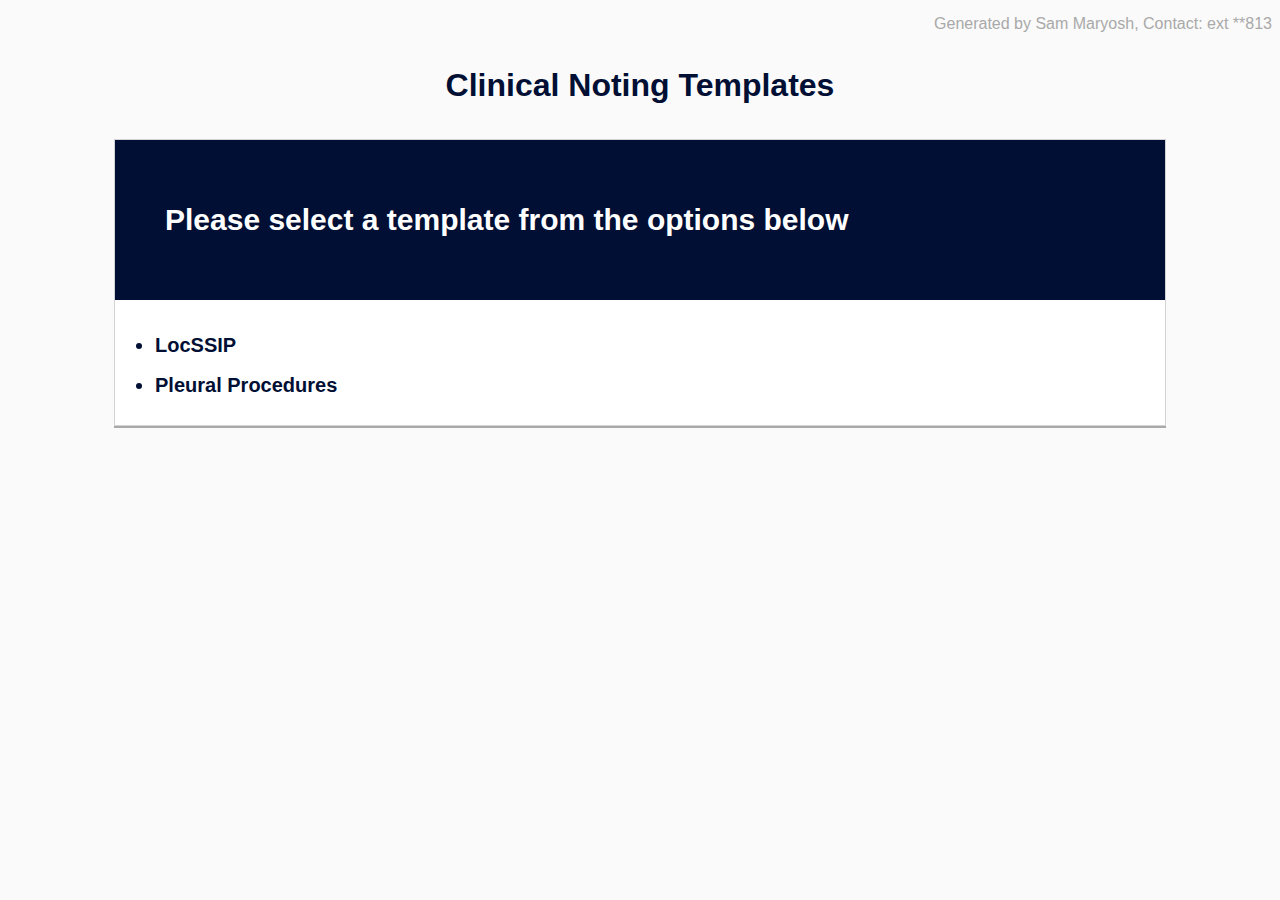
<file: index.html>
<!DOCTYPE html>

<head>
    <title>Clinical Noting Templates</title>
    <link href="./styles.css" rel="stylesheet">
</head>

<header>
    <p>Generated by Sam Maryosh, Contact: ext **813</p>
</header>

<body>

    <h1>Clinical Noting Templates</h1>

    <section class="templates">
        <h2>Please select a template from the options below</h2>

        <div class="infocontainer">
            
            <ul>
                <li>
                    <a class="link" href="./Templates/LocSSIP.html">LocSSIP</a>
                </li>
                <li>
                    <a class="link" href="./Templates/Pleural Procedures.html">Pleural Procedures</a>
                </li>
            </ul>
            
        </div>
    </section>
</body>
</file>
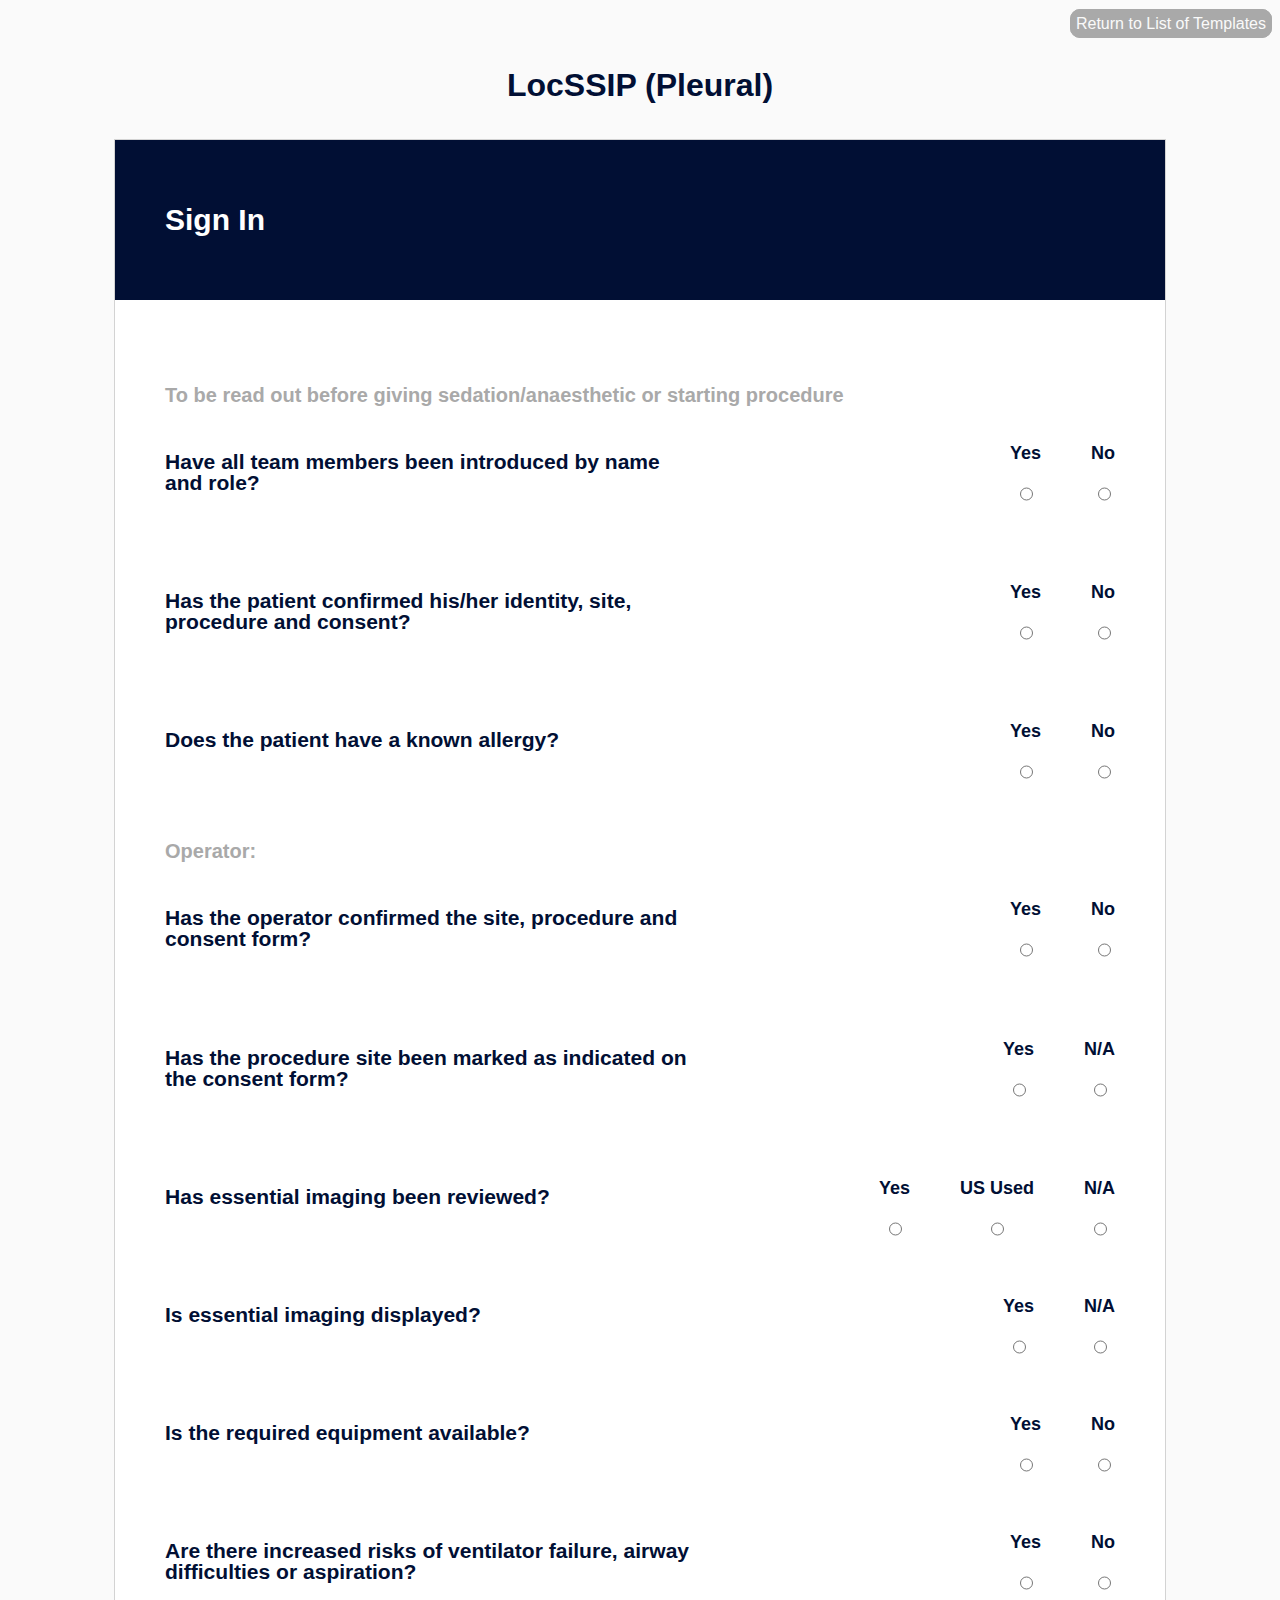
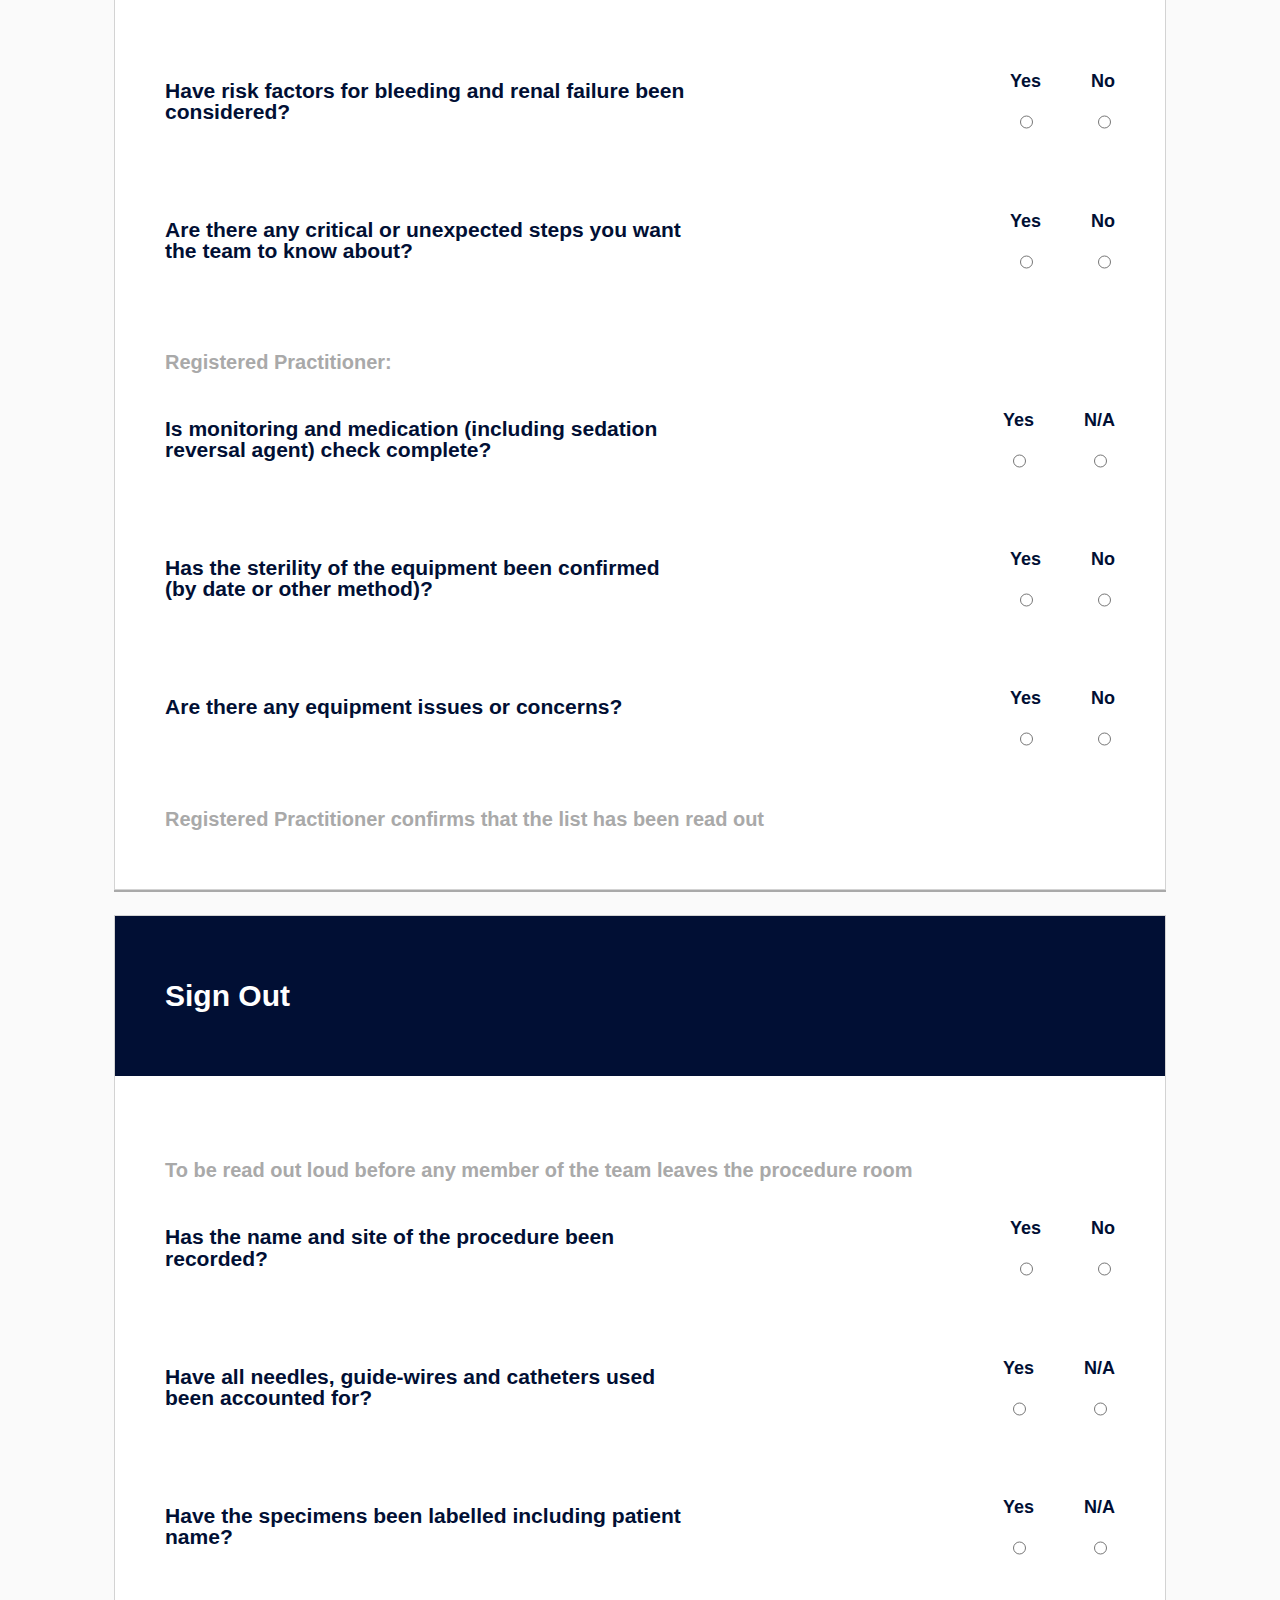
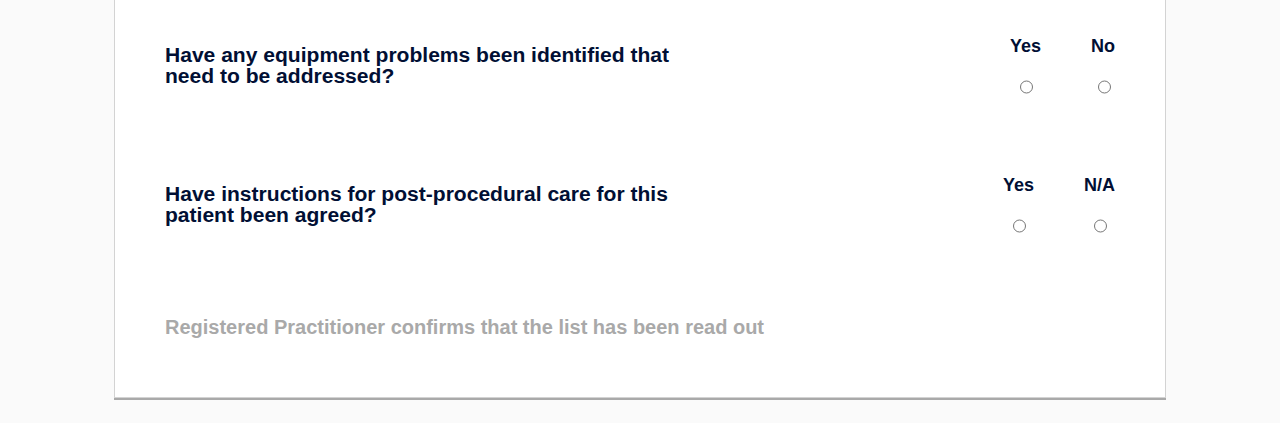
<file: Templates/LocSSIP.html>
<!DOCTYPE html>

<head>
    <title>LocSSIP (Pleural)</title>
    <link href="../styles.css" rel="stylesheet">
</head>

<header>
    <p>
        <a class="button" href="../index.html">Return to List of Templates</a>
    </p>
</header>

<body>

    <h1>LocSSIP (Pleural)</h1>

    <section class="sign-in">
        <h2>Sign In</h2>

        <div class="infocontainer">

            <br>
            <p>To be read out before giving sedation/anaesthetic or starting procedure</p>

            <div class="intro">
                <h3>Have all team members been introduced by name and role?</h3>
                <div class="radio">
                    <label for="no1">No</label>
                    <input type="radio" id="no1" name="intro">
                </div>
                <div class="radio">
                    <label for="yes1">Yes</label>
                    <input type="radio" id="yes1" name="intro">
                </div>
            </div>

            <div class="identity">
                <h3>Has the patient confirmed his/her identity, site, procedure and consent?</h3>
                <div class="radio">
                    <label for="no2">No</label>
                    <input type="radio" id="no2" name="identity">
                </div>
                <div class="radio">
                    <label for="yes2">Yes</label>
                    <input type="radio" id="yes2" name="identity">
                </div>
            </div>

            <div class="allergy">
                <h3>Does the patient have a known allergy?</h3>
                <div class="radio">
                    <label for="no3">No</label>
                    <input type="radio" id="no3" name="allergy">
                </div>
                <div class="radio">
                    <label for="yes3">Yes</label>
                    <input type="radio" id="yes3" name="allergy">
                </div>
            </div>

            <p>Operator:</p>

            <div class="consent">
                <h3>Has the operator confirmed the site, procedure and consent form?</h3>
                <div class="radio">
                    <label for="no4">No</label>
                    <input type="radio" id="no4" name="consent">
                </div>
                <div class="radio">
                    <label for="yes4">Yes</label>
                    <input type="radio" id="yes4" name="consent">
                </div>
            </div>

            <div class="marked">
                <h3>Has the procedure site been marked as indicated on the consent form?</h3>
                <div class="radio">
                    <label for="na5">N/A</label>
                    <input type="radio" id="na5" name="marked">
                </div>
                <div class="radio">
                    <label for="yes5">Yes</label>
                    <input type="radio" id="yes5" name="marked">
                </div>
            </div>

            <div class="imgrv">
                <h3>Has essential imaging been reviewed?</h3>
                <div class="radio">
                    <label for="na6">N/A</label>
                    <input type="radio" id="na6" name="imgrv">
                </div>
                <div class="radio">
                    <label for="us">US Used</label>
                    <input type="radio" id="us" name="imgrv">
                </div>
                <div class="radio">
                    <label for="yes6">Yes</label>
                    <input type="radio" id="yes6" name="imgrv">
                </div>
            </div>

            <div class="imgdisp">
                <h3>Is essential imaging displayed?</h3>
                <div class="radio">
                    <label for="na7">N/A</label>
                    <input type="radio" id="na7" name="imgdisp">
                </div>
                <div class="radio">
                    <label for="yes7">Yes</label>
                    <input type="radio" id="yes7" name="imgdisp">
                </div>
            </div>

            <div class="equip">
                <h3>Is the required equipment available?</h3>
                <div class="radio">
                    <label for="no8">No</label>
                    <input type="radio" id="no8" name="equip">
                </div>
                <div class="radio">
                    <label for="yes8">Yes</label>
                    <input type="radio" id="yes8" name="equip">
                </div>
            </div>

            <div class="difficulties">
                <h3>Are there increased risks of ventilator failure, airway difficulties or aspiration?</h3>
                <div class="radio">
                    <label for="no9">No</label>
                    <input type="radio" id="no9" name="difficulties">
                </div>
                <div class="radio">
                    <label for="yes9">Yes</label>
                    <input type="radio" id="yes9" name="difficulties">
                </div>
            </div>

            <div class="risks">
                <h3>Have risk factors for bleeding and renal failure been considered?</h3>
                <div class="radio">
                    <label for="no10">No</label>
                    <input type="radio" id="no10" name="risks">
                </div>
                <div class="radio">
                    <label for="yes10">Yes</label>
                    <input type="radio" id="yes10" name="risks">
                </div>
            </div>

            <div class="critstep">
                <h3>Are there any critical or unexpected steps you want the team to know about?</h3>
                <div class="radio">
                    <label for="no11">No</label>
                    <input type="radio" id="no11" name="critstep">
                </div>
                <div class="radio">
                    <label for="yes11">Yes</label>
                    <input type="radio" id="yes11" name="critstep">
                </div>
            </div>

            <p>Registered Practitioner:</p>

            <div class="med">
                <h3>Is monitoring and medication (including sedation reversal agent) check complete?</h3>
                <div class="radio">
                    <label for="na12">N/A</label>
                    <input type="radio" id="na12" name="med">
                </div>
                <div class="radio">
                    <label for="yes12">Yes</label>
                    <input type="radio" id="yes12" name="med">
                </div>
            </div>

            <div class="sterility">
                <h3>Has the sterility of the equipment been confirmed (by date or other method)?</h3>
                <div class="radio">
                    <label for="no13">No</label>
                    <input type="radio" id="no13" name="sterility">
                </div>
                <div class="radio">
                    <label for="yes13">Yes</label>
                    <input type="radio" id="yes13" name="sterility">
                </div>
            </div>

            <div class="concerns">
                <h3>Are there any equipment issues or concerns?</h3>
                <div class="radio">
                    <label for="no14">No</label>
                    <input type="radio" id="no14" name="concerns">
                </div>
                <div class="radio">
                    <label for="yes14">Yes</label>
                    <input type="radio" id="yes14" name="concerns">
                </div>
            </div>

            <p>Registered Practitioner confirms that the list has been read out</p>
            <br>

        </div>

    </section>

    <section class="sign-out">

        <h2>Sign Out</h2>

        <div class="infocontainer">

            <br>
            <p>To be read out loud before any member of the team leaves the procedure room</p>

            <div class="record">
                <h3>Has the name and site of the procedure been recorded?</h3>
                <div class="radio">
                    <label for="no15">No</label>
                    <input type="radio" id="no15" name="record">
                </div>
                <div class="radio">
                    <label for="yes15">Yes</label>
                    <input type="radio" id="yes15" name="record">
                </div>
            </div>

            <div class="sharps">
                <h3>Have all needles, guide-wires and catheters used been accounted for?</h3>
                <div class="radio">
                    <label for="na16">N/A</label>
                    <input type="radio" id="na16" name="sharps">
                </div>
                <div class="radio">
                    <label for="yes16">Yes</label>
                    <input type="radio" id="yes16" name="sharps">
                </div>
            </div>

            <div class="specimins">
                <h3>Have the specimens been labelled including patient name?</h3>
                <div class="radio">
                    <label for="na17">N/A</label>
                    <input type="radio" id="na17" name="specimins">
                </div>
                <div class="radio">
                    <label for="yes17">Yes</label>
                    <input type="radio" id="yes17" name="specimins">
                </div>
            </div>

            <div class="problems">
                <h3>Have any equipment problems been identified that need to be addressed?</h3>
                <div class="radio">
                    <label for="no18">No</label>
                    <input type="radio" id="no18" name="problems">
                </div>
                <div class="radio">
                    <label for="yes18">Yes</label>
                    <input type="radio" id="yes18" name="problems">
                </div>
            </div>

            <div class="instruction">
                <h3>Have instructions for post-procedural care for this patient been agreed?</h3>
                <div class="radio">
                    <label for="na19">N/A</label>
                    <input type="radio" id="na19" name="instruction">
                </div>
                <div class="radio">
                    <label for="yes19">Yes</label>
                    <input type="radio" id="yes19" name="instruction">
                </div>
            </div>

            <p>Registered Practitioner confirms that the list has been read out</p>
            <br>

        </div>

    </section>

</body>
</file>
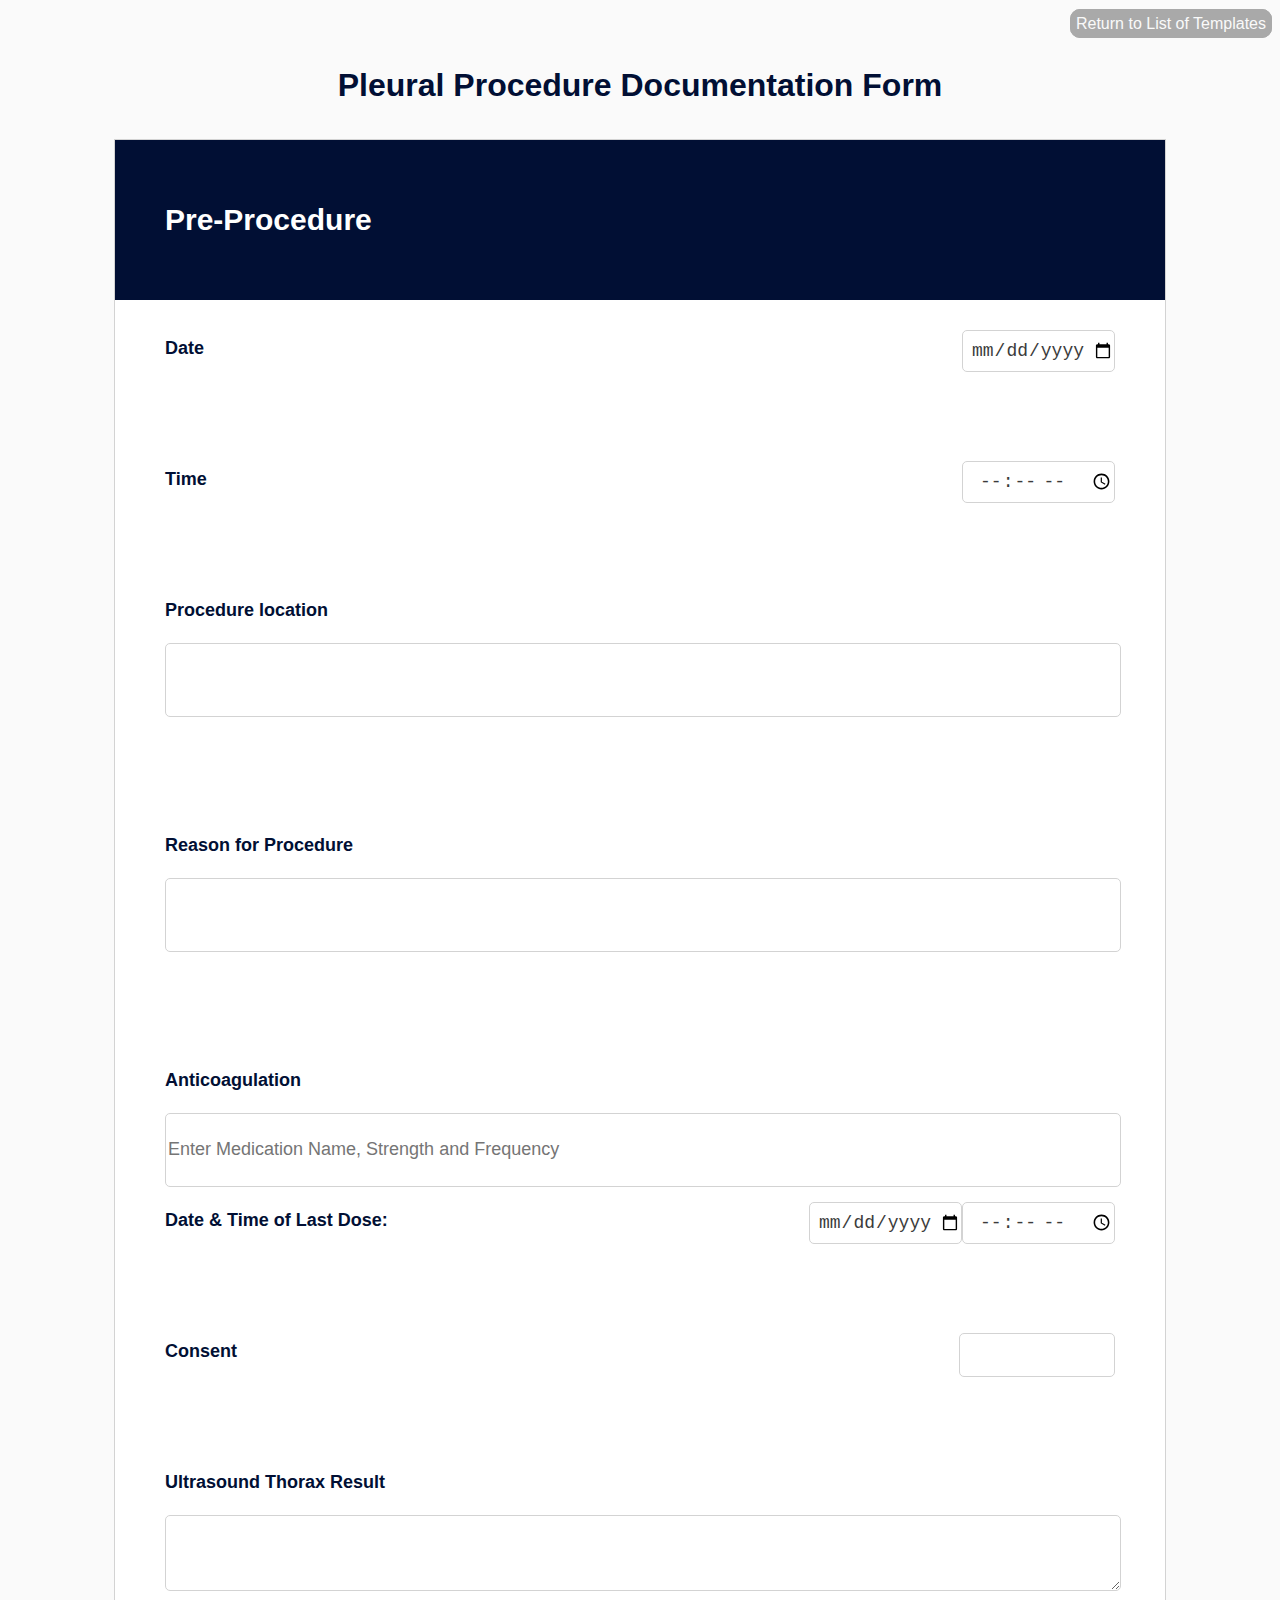
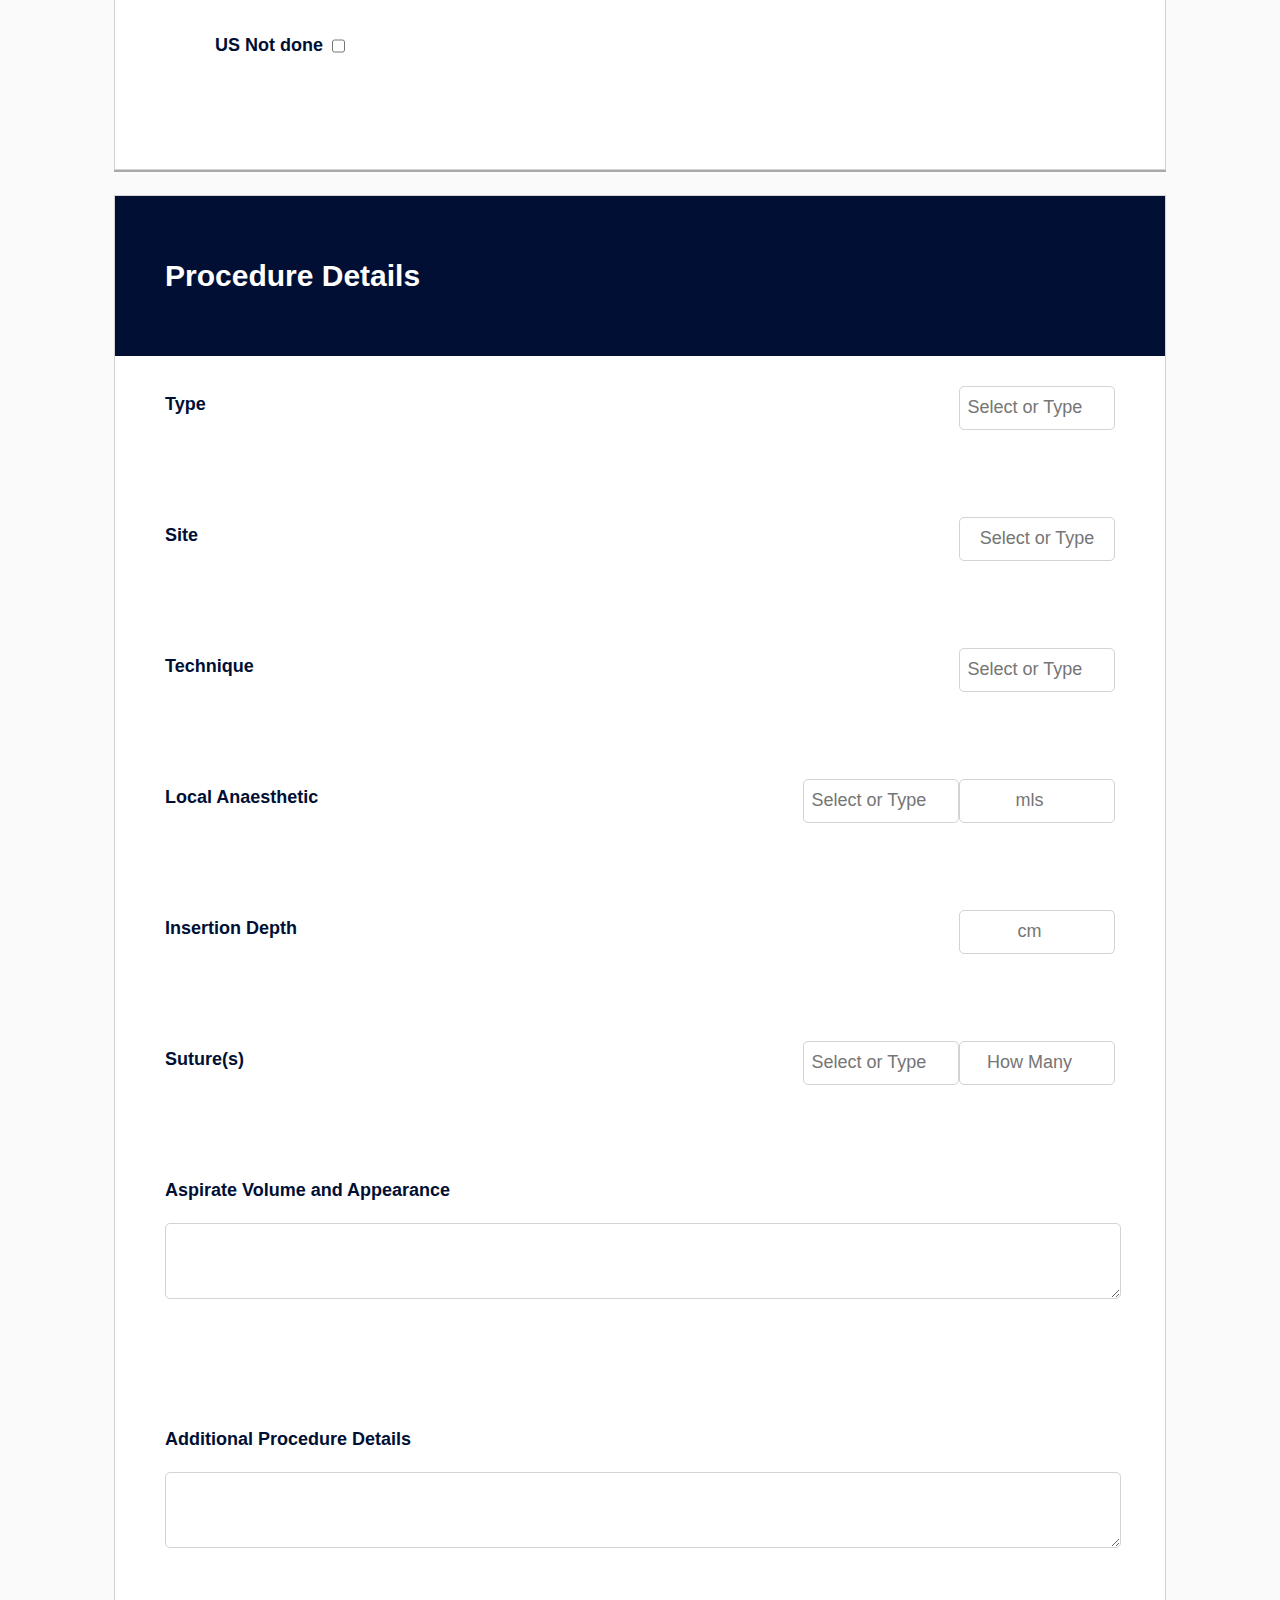
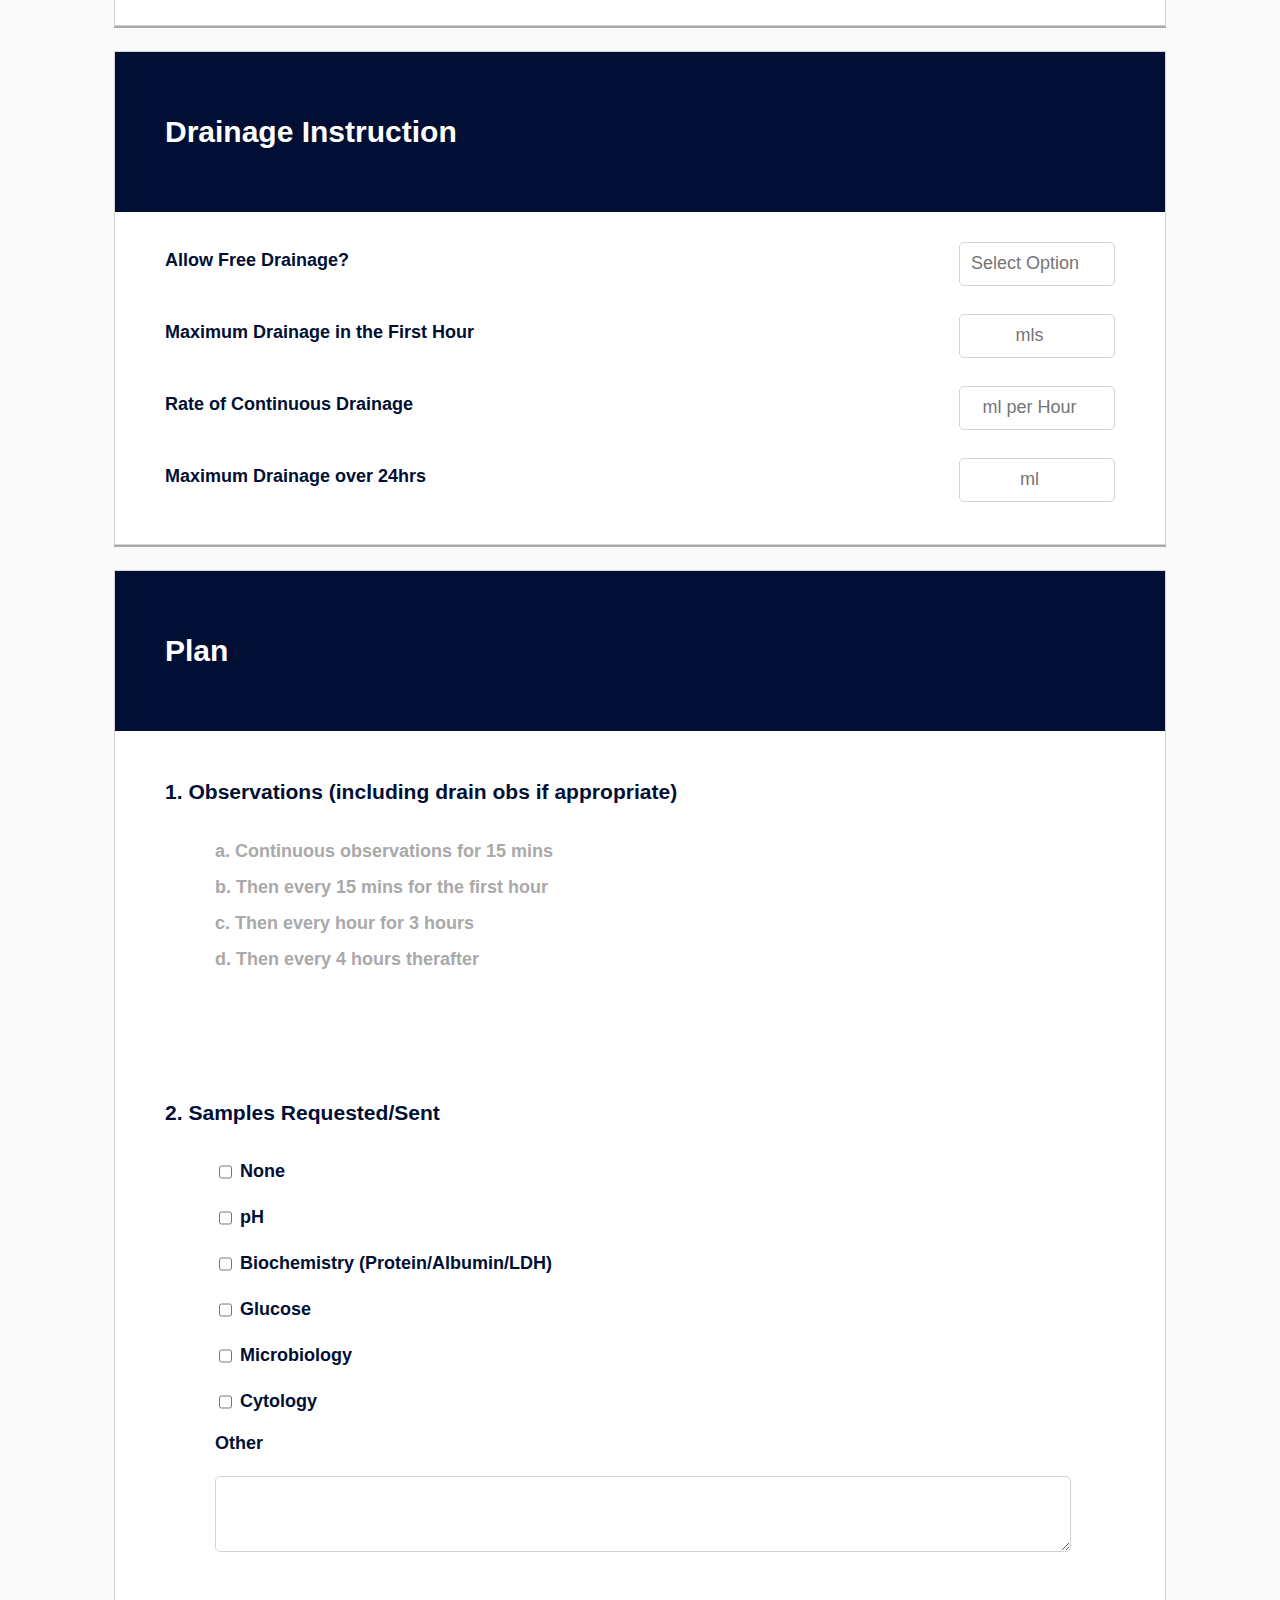
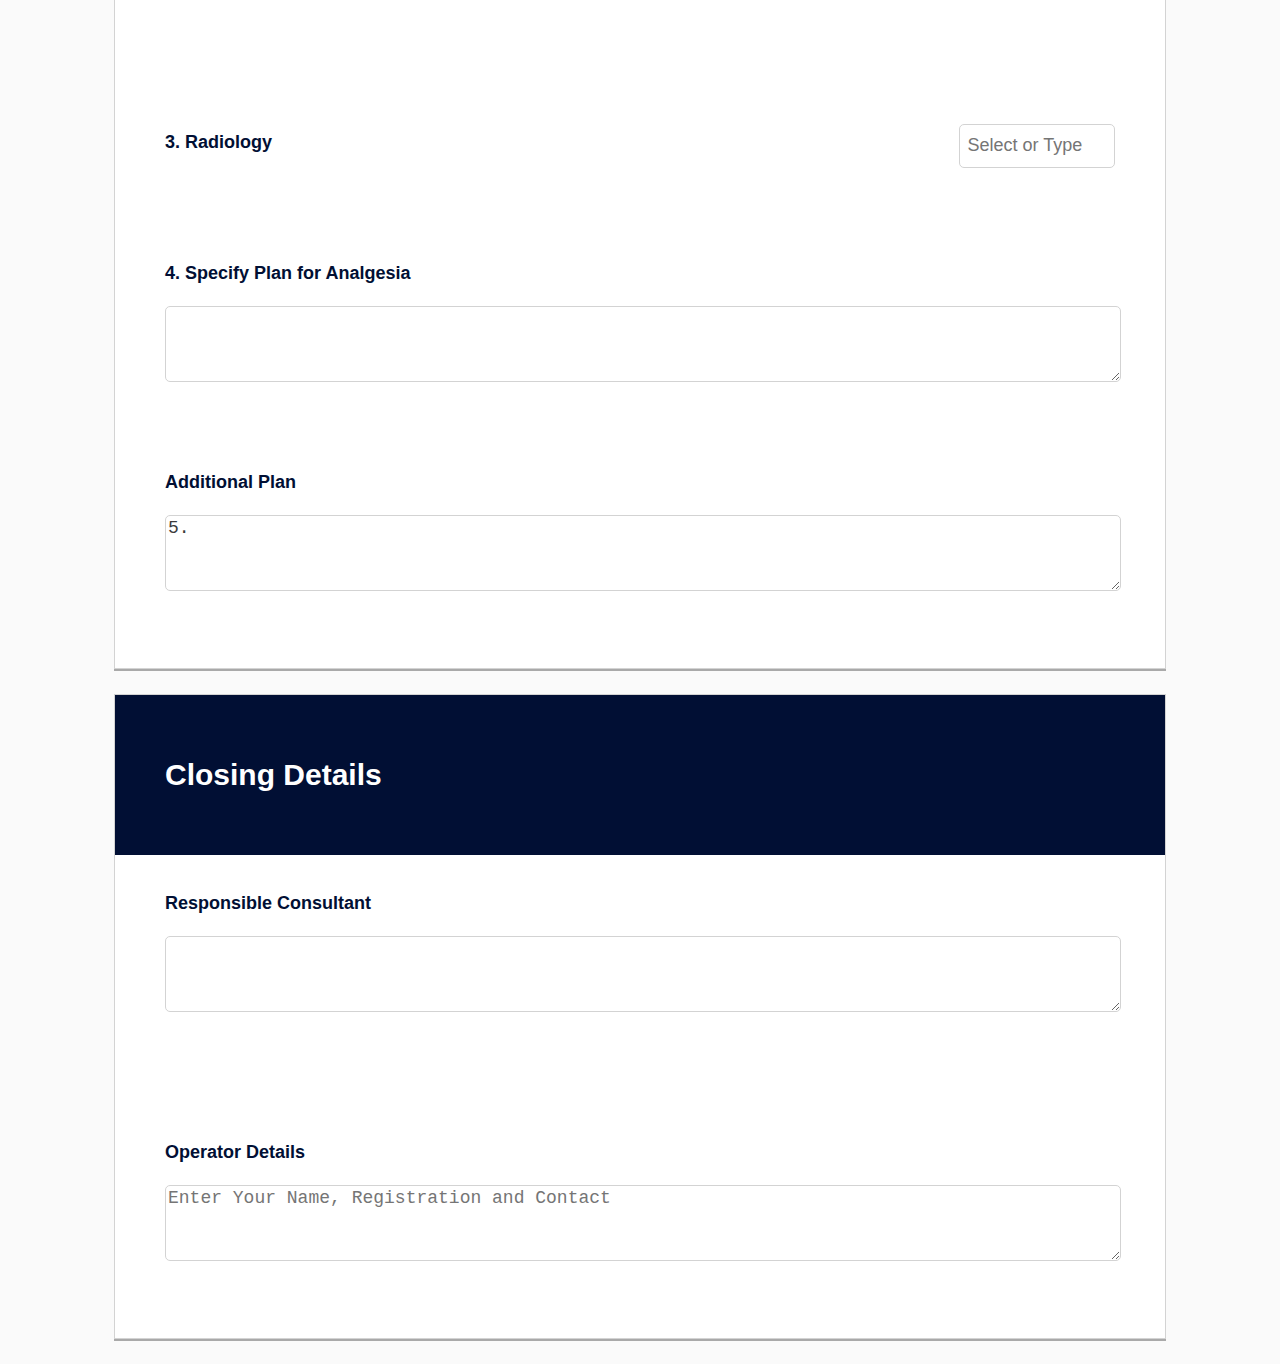
<file: Templates/Pleural Procedures.html>
<!DOCTYPE html>
<html>
    <head>
        <title>Pleural Procedure Documentation Form</title>
        <link href="../styles.css" rel="stylesheet">
    </head>

    <header>
        <p>
            <a class="button" href="../index.html">Return to List of Templates</a>
        </p>
    </header>

    <body>

        <h1>Pleural Procedure Documentation Form</h1>
        
        <!--Pre-procedure details box START-->
        <section class="pre-procedure">

            <h2>Pre-Procedure</h2>
            <div class="infocontainer">
                <!--Date, time and location-->
                <div class="date">
                    <label for="date">Date</label>
                    <input class="rightshift" type="date" id="date">
                </div>
                <br>
                <div class="time">
                    <label for="time">Time</label>
                    <input class="rightshift" type="time" id="time">
                </div>
                <br>
                <div class="location">
                    <label for="location">Procedure location</label>
                    <input class="fullwidth" type="text" id="location">
                </div>
                <br>
                <div class="reason">
                    <label for="reason">Reason for Procedure</label>
                    <input class="fullwidth" type="text" id="reason" list="pathologies">
                </div>
                <br>
                <!--Anticoagulation drug, last dose time and date-->
                <div class="anticoagulation">
                    <label for="anticoagulation">Anticoagulation
                    <input class="fullwidth" type="text" id="anticoagulant" placeholder="Enter Medication Name, Strength and Frequency">
                    <label for="date&time">Date & Time of Last Dose:</label>
                    <input class="rightshift" type="time" id="date&time">
                    <input class="rightshift" type="date" id="date&time">                    
                </div>
                <br>
                <div class="consent">
                    <!--Consent-->
                    <label for="consent">Consent</label>
                    <input class="rightshift" type="text" id="consent" list="consent-types">
                    <datalist id="consent-types">
                        <option value="Verbal"></option>
                        <option value="Consent Form 1"></option>
                        <option value="Consent Form 2"></option>
                        <option value="Consent Form 3"></option>
                        <option value="Consent Form 4"></option>
                    </datalist>
                </div>
                <br>
                <!--Ultrasound-->
                <div class="ultrasound">
                    <label for="ultrasound">Ultrasound Thorax Result</label>
                    <textarea class="fullwidth" type="text" id="ultrasound"></textarea>
                    <div class="centralise">
                        <label for="usnotdone">US Not done</label>
                        <input type="checkbox" id="usnotdone">
                    </div>
                </div>
            </div>

        </section>

        <!--main procedure detils box START-->
        <section class="procedure">

            <h2>Procedure Details</h2>
            <div class="infocontainer">
                <!--type of drainage-->
                <div class="drain-types">
                    <label for="draintype">Type</label>
                    <input class="rightshift" type="text" id="draintype" list="listofdraintypes" placeholder="Select or Type">
                    <datalist id="listofdraintypes">
                        <option value="Diagnostic Aspiration"></option>
                        <option value="Thoracoscentesis (Therapeutic Aspiration)"></option>
                        <option value="Pleural Vent"></option>
                        <option value="12FG Seldinger"></option>
                        <option value="18FG Seldinger"></option>
                        <option value="24FG"></option>
                        <option value="26FG Blunt Dissection"></option>
                        <option value="IPC (Indwelling Pleural Catheter/ Pleurx)"></option>
                    </datalist>
                </div>
                <br>
                <!---site of drainage-->
                <div class="site">
                    <label for="site">Site</label>
                    <input class="rightshift" type="text" id="site" ist="sites" placeholder="Select or Type">
                    <datalist id="sites">
                        <option value="Left Triangle of Safety"></option>
                        <option value="Left Dorsum"></option>
                        <option value="Right Triangle of Safety"></option>
                        <option value="Right Dorsum"></option>
                        <option value="Other (Please Specify in 'Additional Procedure Details')"></option>
                    </datalist>
                </div>
                <br>
                <!--technique-->
                <div class="technique">
                    <label for="technique">Technique</label>
                    <input class="rightshift" type="text" id="rechnique" list="techniques" placeholder="Select or Type">
                    <datalist id="techniques">
                        <option value="No Touch"></option>
                        <option value="Clean"></option>
                        <option value="Aseptic"></option>
                    </datalist>
                </div>
                <br>
                <!--anaesthetic-->
                <div class="anaesthetic">
                    <label for="anaesthetic">Local Anaesthetic</label>
                    <input class="rightshift" type="number" id="mls" placeholder="mls" placeholder="Select or Type">
                    <input class="rightshift" type="text" id="anaesthetic" list="drugs" placeholder="Select or Type">
                    <datalist id="drugs">
                        <option value="None"></option>
                        <option value="Lidocaine 1%"></option>
                        <option value="Lidocaine 2%"></option>
                        <option value="Other (Please Specify in 'Additional Procedure Details')"></option>
                    </datalist>
                </div>
                <br>
                <!--insertion depth-->
                <div class="depth">
                    <label for="depth">Insertion Depth</label>
                    <input class="rightshift" type="number" id="depth" placeholder="cm">
                </div>
                <br>
                <!--suture-->
                <div class="suture">
                    <label for="suture">Suture(s)</label>
                    <input class="rightshift" type="number" id="howmany" placeholder="How Many">
                    <input class="rightshift" type="text" id="suture" list="sutures" placeholder="Select or Type">
                    <datalist id="sutures">
                        <option value="None"></option>
                        <option value="1-0 silk"></option>
                        <option value="2-0 silk"></option>
                        <option value="Other (Specify in 'Additional Procedure Details')"></option>
                    </datalist>
                </div>
                <br>
                <!--aspirate volume and appearance-->
                <div class="aspirate">
                    <label for="aspirate">Aspirate Volume and Appearance</label>
                    <textarea class="fullwidth" type="text" id="aspirate" ></textarea>
                </div>
                <br>
                <div class="details">
                    <label for="details">Additional Procedure Details</label>
                    <textarea class="fullwidth" type="text" id="detais" ></textarea>
                </div>
            </div>

        </section>

        <!--Instruction for Drainage box START-->
        <section class="drainage">
            <h2>Drainage Instruction</h2>
            <div class="infocontainer">
                <div>
                    <!--free drainage-->
                    <label for="free">Allow Free Drainage?</label>
                    <input class="rightshift" type="text" id="free" list="allow" placeholder="Select Option">
                    <datalist id="allow">
                        <option value="No"></option>
                        <option value="Yes (skip to next section)"></option>
                    </datalist>
                    <br>
                    <br>
                    <!--Max Drainage in 1st Hour-->
                    <label for="1hrmax">Maximum Drainage in the First Hour</label>
                    <input class="rightshift" type="number" id="1hrmax" placeholder="mls">
                    <br>
                    <br>
                    <!--Rate of Continuous Drainage-->
                    <label for="rate">Rate of Continuous Drainage</label>
                    <input class="rightshift" type="number" id="rate" placeholder="ml per Hour">
                    <br>
                    <br>
                    <!--max drainage in 24hrs-->
                    <label for="rateperday">Maximum Drainage over 24hrs</label>
                    <input class="rightshift" type="number" id="rateperday" placeholder="ml">
                </div>
            </div>
        </section>

        <!--plan box START-->
        <section class="plan">
            <h2>Plan</h2>
            <div class="infocontainer">
                <!--observations-->
                <div class="obs">
                    <h3>1. Observations (including drain obs if appropriate)</h3>
                    <p>a. Continuous observations for 15 mins</p>
                    <p>b. Then every 15 mins for the first hour</p>
                    <p>c. Then every hour for 3 hours</p>
                    <p>d. Then every 4 hours therafter</p>
                </div>
                <br>
                <!--Pleural Fluid Samples-->
                <div class="samples centralise">
                    <h3>2. Samples Requested/Sent</h3>
                    <div  class="checklist">
                        <input type="checkbox" id="none">
                        <label for="none">None</label>
                        <br>
                        <input type="checkbox" id="ph">
                        <label for="ph">pH</label>
                        <br>
                        <input type="checkbox" id="biochemistry">
                        <label for="biochemistry">Biochemistry (Protein/Albumin/LDH)</label>
                        <br>
                        <input type="checkbox" id="glucose">
                        <label for="glucose">Glucose</label>
                        <br>
                        <input type="checkbox" id="microbiology">
                        <label for="microbiology">Microbiology</label>
                        <br>
                        <input type="checkbox" id="cytology">
                        <label for="cytology">Cytology</label>
                        <br>
                        <label for="other">Other</label>
                        <textarea class="fullwidth" id="other"></textarea>
                    </div>
                </div>
                <br>
                <!--Radiology-->
                <div class="radiology">
                    <label for="radiology">3. Radiology</label>
                    <input class="rightshift" id="radiology"list="modality" placeholder="Select or Type">
                    <datalist id="modality">
                        <option value="None"></option>
                        <option value="Chest X-Ray"></option>
                        <option value="CT"></option>
                    </datalist>
                </div>
                <br>
            <!--Analgesia-->
                <div class="analgesia">
                    <label for="analgesia">4. Specify Plan for Analgesia</label>
                    <textarea class="fullwidth" id="analgesia"></textarea>
                </div>
                <div class="misc">
                    <label for="misc">Additional Plan</label>
                    <textarea class="fullwidth" id="misc">5. </textarea>

                </div>
            </div>
        </section>

        <!--Closing informatoin box START-->
        <section class="closing">
            <h2>Closing Details</h2>
            <div class="infocontainer">
                <div class="boss">
                    <label for="boss">Responsible Consultant</label>
                    <textarea class="fullwidth" id="boss"></textarea>
                </div>
                <br>
                <div>
                    <label for="operator">Operator Details</label>
                    <textarea class="fullwidth" id="operator" placeholder="Enter Your Name, Registration and Contact"></textarea>
                </div>
            </div>
        </section>


    </body>
</html>
</file>
<file: styles.css>
* {
    /*border: solid red 1px;*/
}

header p {
    text-align: right;
    font-weight: lighter;
}

body {
    font-family: sans-serif;
    color: rgb(1, 15, 52);
    background-color: rgb(250, 250, 250);
    font-weight: bold;
    line-height: 2;
}

h1 {
    text-align: center;
}

section {
    background-color: white;
    max-width: 1050px;
    min-width: 700px;
    margin: 0px auto 25px;
    border: 1px solid lightgrey;
    box-shadow: 0px 2px darkgrey;
    font-size: 20px;
}

h2 {
    position: relative;
    color: white;
    background-color: rgb(1, 15, 52);
    margin-top: 0px;
    padding: 50px;
}

.infocontainer div {
    padding: 5px 50px 50px 50px;
    font-size: 18px;
}

h3 {
    color: rgb(1, 15, 52);
    line-height: 1;
    display: inline-block;
    vertical-align: top;
    width: 525px;
}

p {
    line-height: 1;
    padding-left: 50px;
    color: rgb(169, 169, 169);
}

div.radio {
    text-align: center;
    padding-right: 0px;
    padding-bottom: 0px;
    float: right;
}

.radio label {
    display: block;
}

input,
textarea {
    border: solid 1px lightgray;
    height: 40px;
    font-size: 18px;
    color: rgb(59, 59, 59);
    border-radius: 5px;
}

input.rightshift {
    float: right;
    height: 40px;
    width: 150px;
    text-align: center;
}

input.fullwidth,
textarea.fullwidth {
    width: 100%;
    height: 70px;
    margin: 15px 0px;
}

div.skipsection {
    float: right;
    padding-right: 30px;
}

.centralise input {
    vertical-align: middle;
}


.link {
    color: rgb(1, 15, 52);
    text-decoration: none;
}

.link:hover {
    color: rgba(1, 15, 52, 0.50);
}

.link:active {
    color: rgb(1, 15, 52);
}

.button {
    color: rgb(250, 250, 250);
    background-color: rgb(169, 169, 169);
    padding: 5px;
    text-decoration: none;
    border-radius: 10px;
    border: rgb(169, 169, 169) solid 1px;
}

.button:hover {
    background-color: rgb(1, 15, 52);
    border: rgb(1, 15, 52) solid 1px
}

.button:active {
    background-color: rgb(169, 169, 169);
}
</file>
